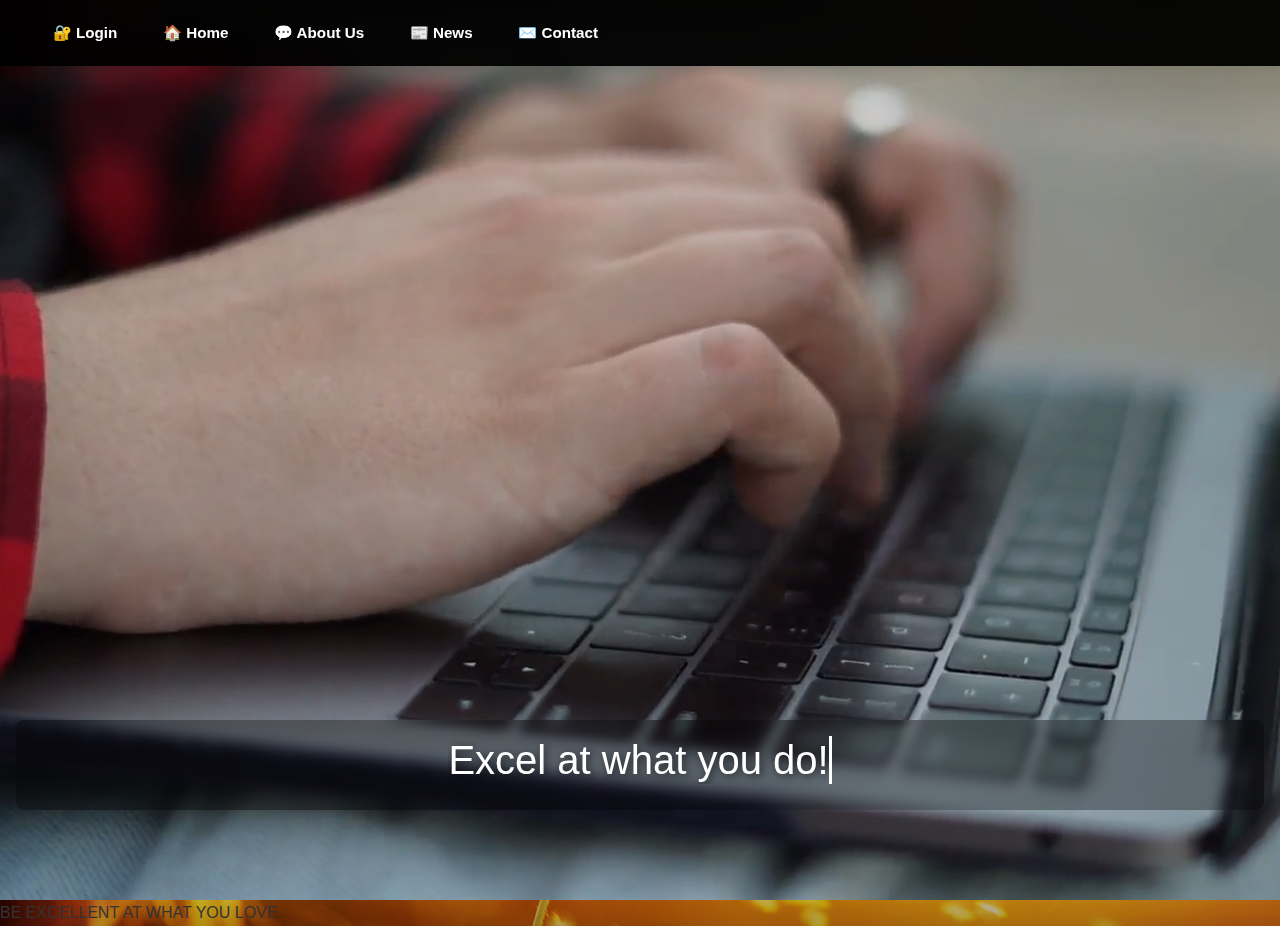
<file: SUPIT Roko Pejo Bozic/index.html>
<!DOCTYPE html>
<html lang="en">
    <head>
        <meta charset="UTF-8">
        <meta name="viewport" content="width=device-width, initial-scale=1.0">
        <meta name="description" content="Algebra University College - Excel at what you do!">
        <meta name="keywords" content="Algebra, University, College, Education, Croatia">
        <meta name="author" content="Algebra University College">
        
        <title>Algebra University College - Home</title>
        
        <!-- Favicon -->
        <link rel="icon" type="image/x-icon" href="img/favicon.ico">
        
        <!-- External CSS -->
        <!-- <link rel="stylesheet" href="https://cdnjs.cloudflare.com/ajax/libs/font-awesome/5.15.3/css/all.min.css"> -->
        <!-- <link href="https://fonts.googleapis.com/css2?family=Montserrat:wght@400;700&family=Sacramento&display=swap" rel="stylesheet"> -->
        <link href="https://cdn.jsdelivr.net/npm/bootstrap@5.3.0/dist/css/bootstrap.min.css" rel="stylesheet">
        
        <!-- Custom CSS -->
        <link rel="stylesheet" href="css/index.css">
        <link rel="stylesheet" href="css/nav.css">
        
        <!-- External JavaScript -->
        <script src="https://cdn.jsdelivr.net/npm/bootstrap@5.3.0/dist/js/bootstrap.bundle.min.js"></script>
        <script src="js/main.js"></script>
        <script src="js/contact-modal.js"></script>
    </head>
    <body>
        <!-- Navigation -->
        <nav aria-label="Main navigation">
            <div id="navbar-content" class="nav-container">
                <!-- Navigation content populated by JavaScript -->
            </div>
        </nav>

        <!-- Hero Section -->
        <section class="hero" aria-label="Hero section">
            <video autoplay muted loop playsinline aria-label="Background video">
                <source src="video/typingOnlaptop.mp4" type="video/mp4">
                Your browser does not support the video tag.
            </video>
            <div class="hero-content">
                <h1><span class="typed-text">Excel at what you do!</span></h1>
            </div>
        </section>

        <!-- Contact Modal will be injected by contact-modal.js -->

        <div class="footer" style="background: url('img/zaiskri-bg.jpg') center/cover no-repeat;">
            BE EXCELLENT AT WHAT YOU LOVE
        </div>
    </body>
</html>
</file>
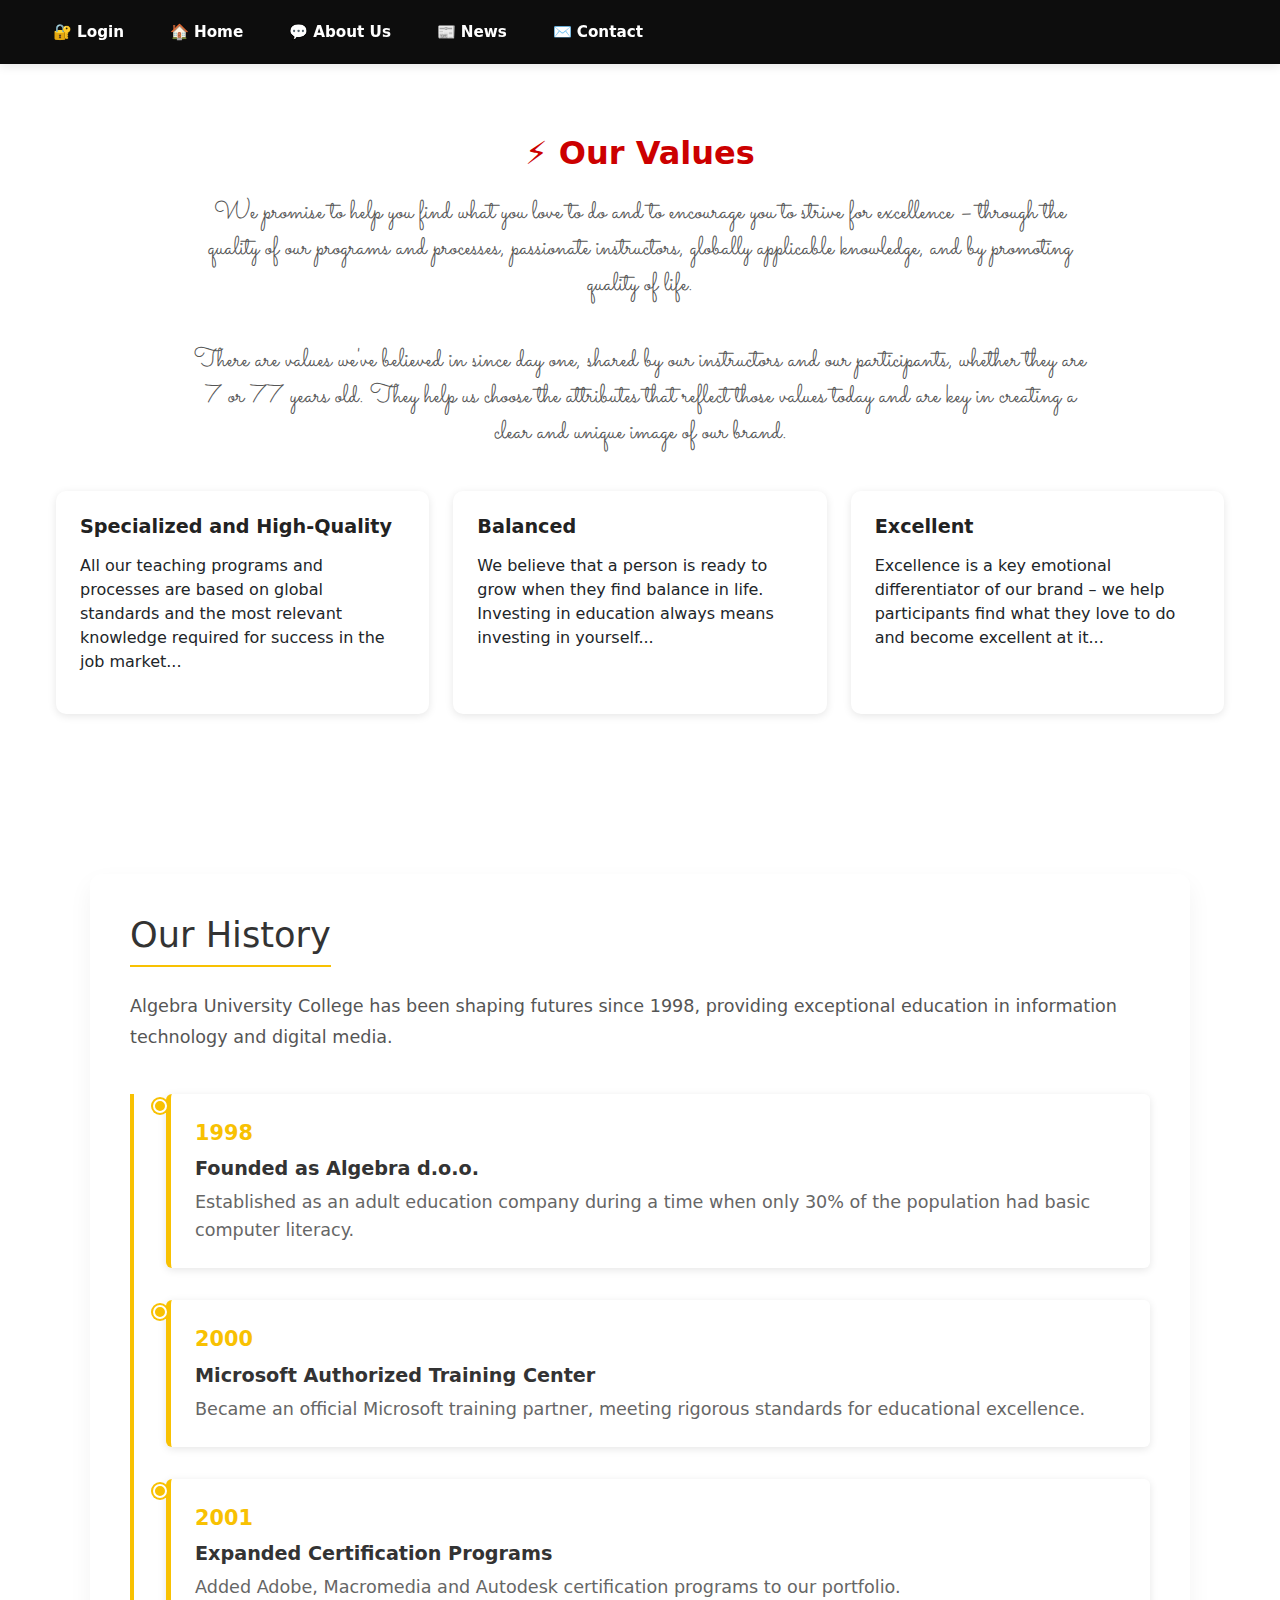
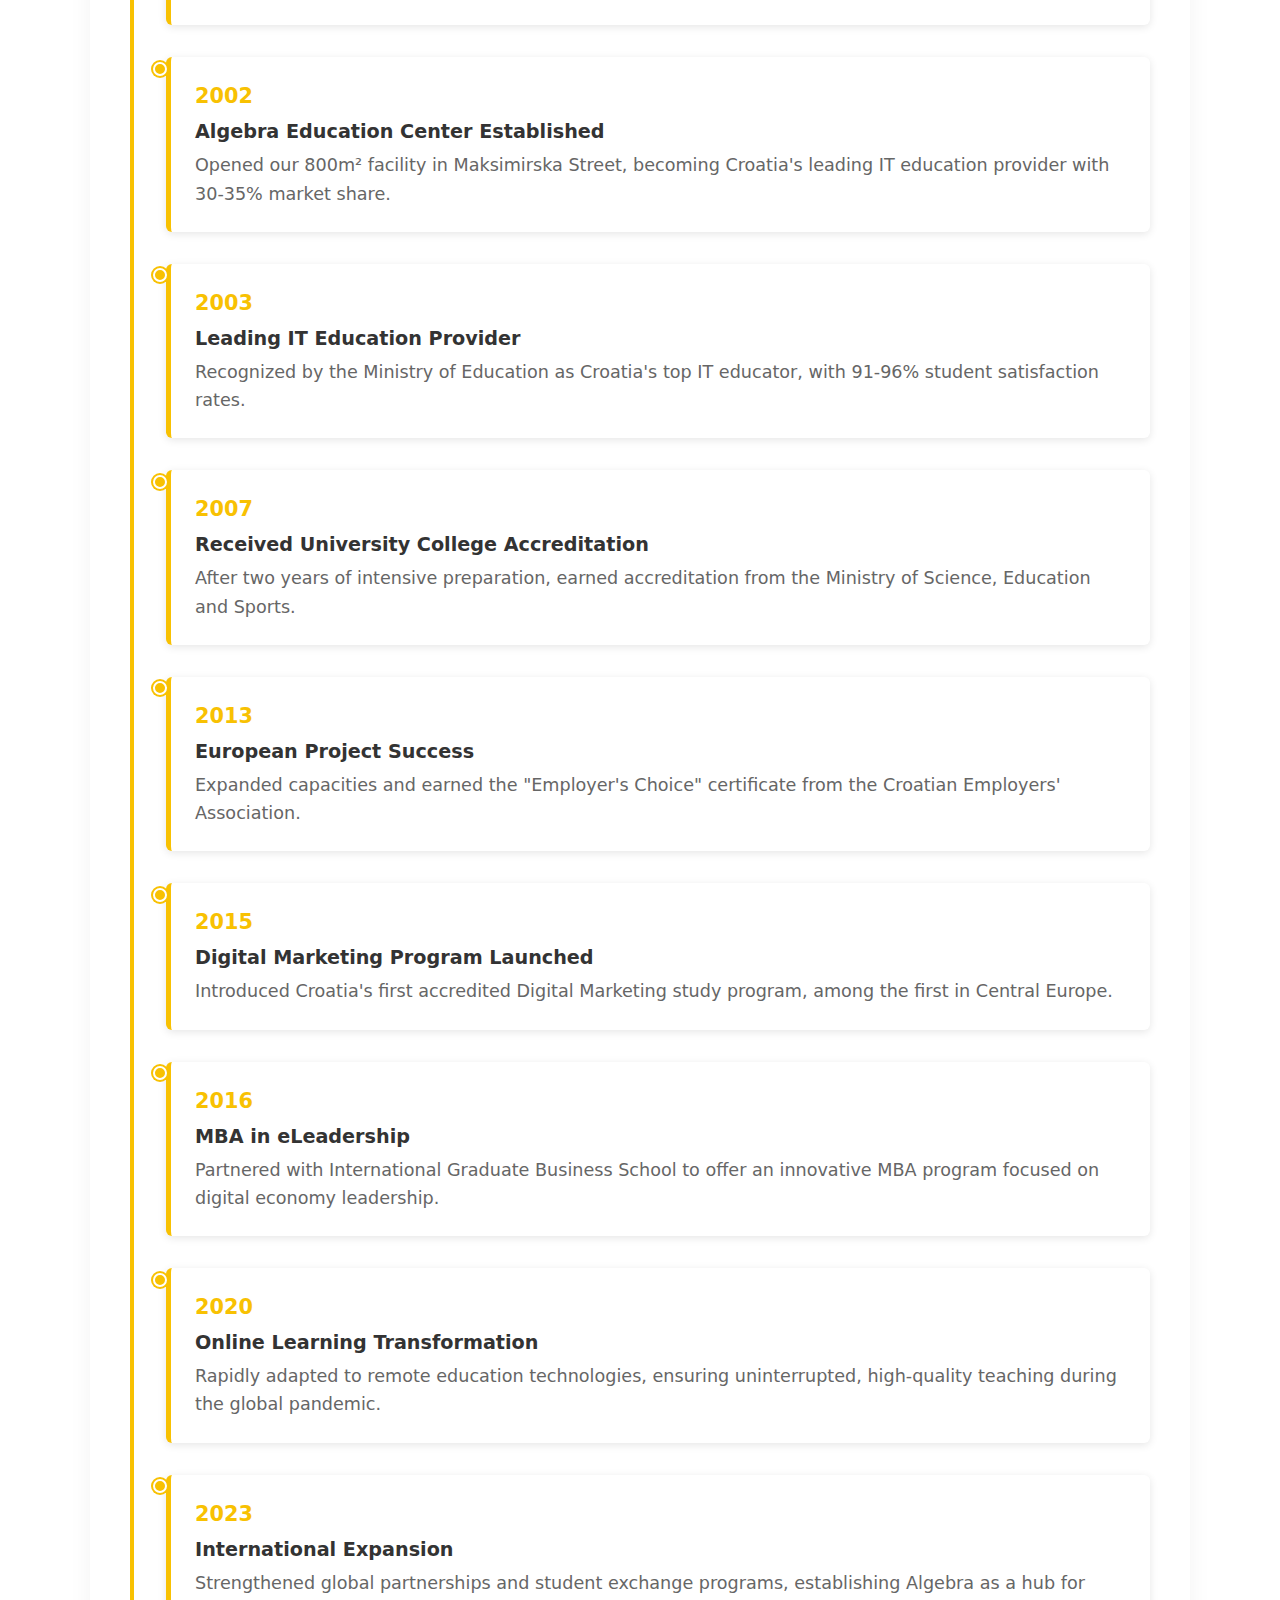
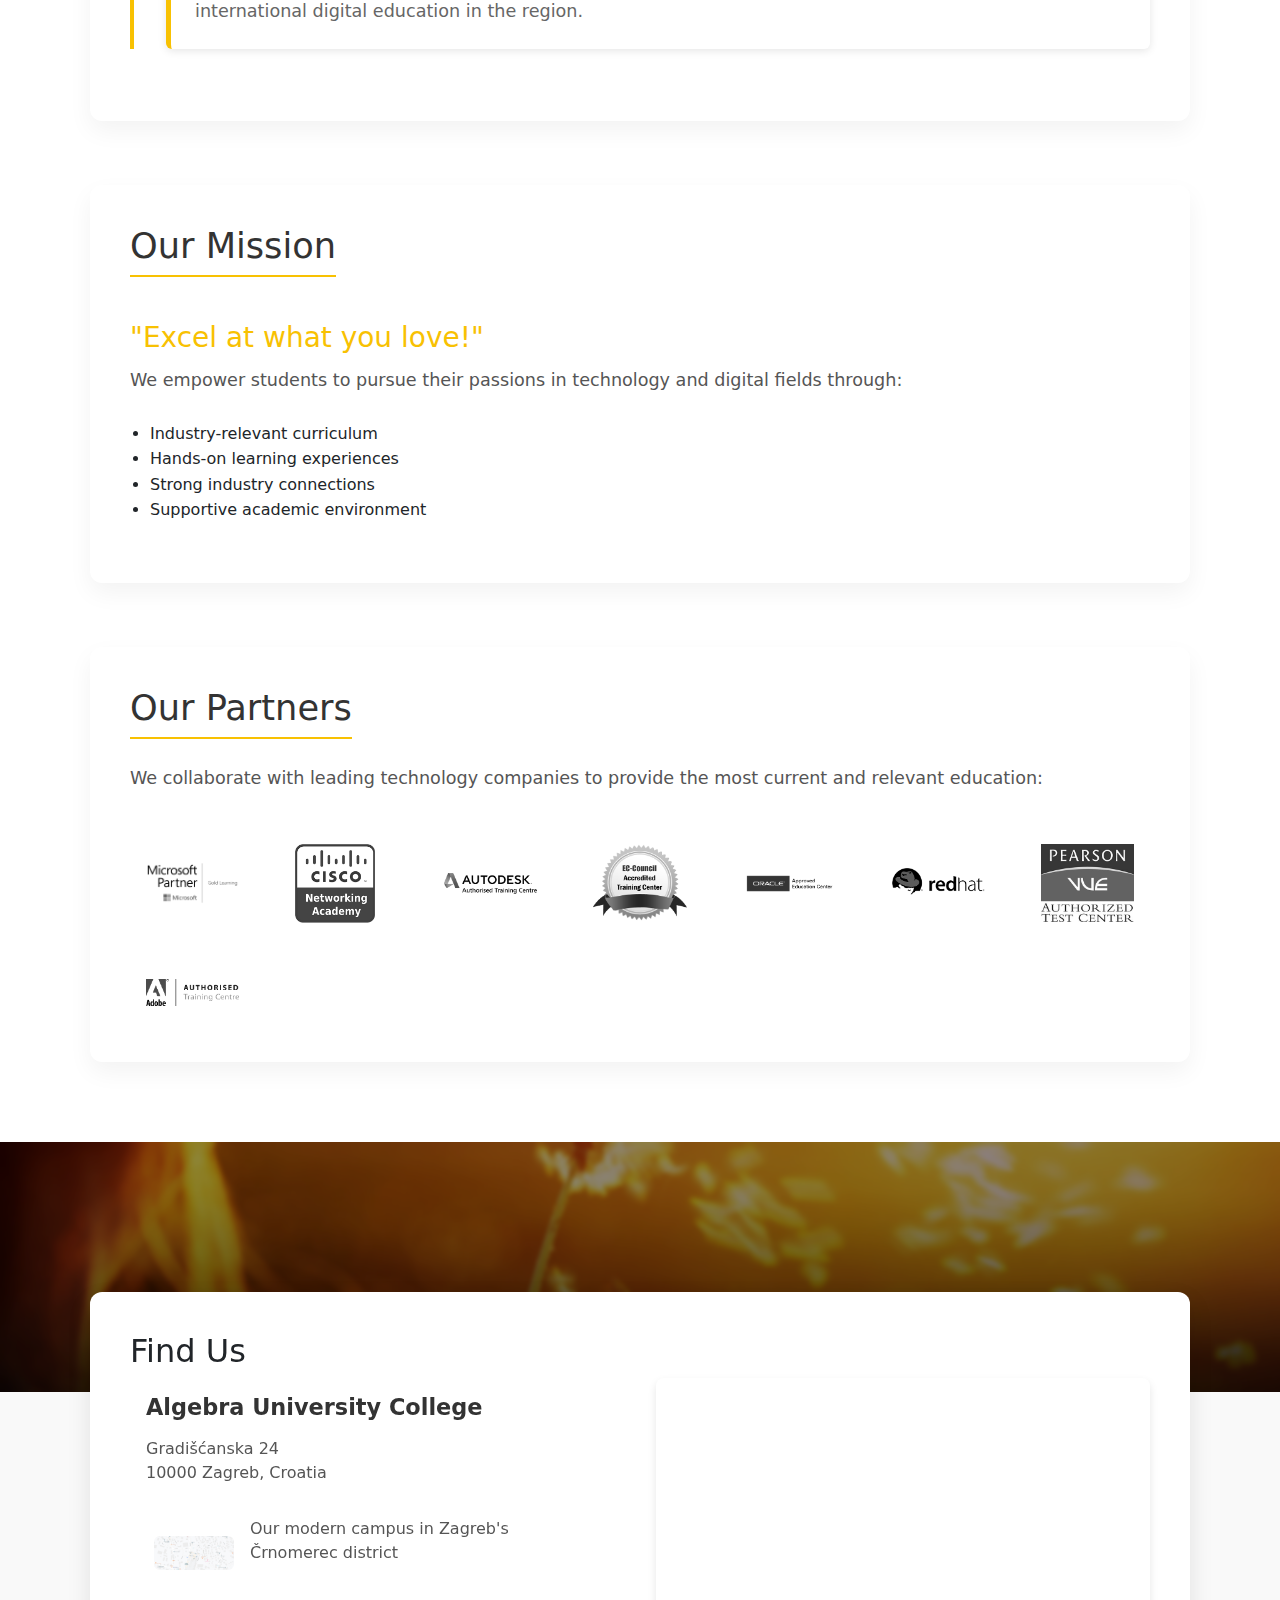
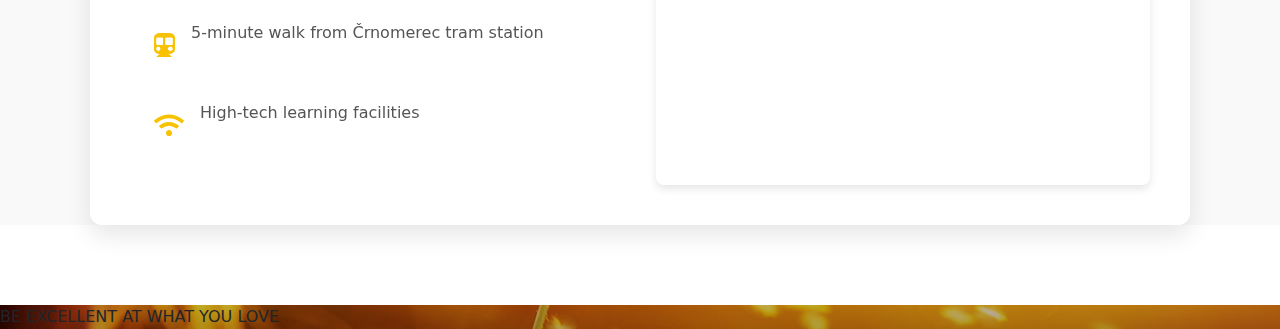
<file: SUPIT Roko Pejo Bozic/about-us.html>
<!DOCTYPE html>
<html lang="en">
    <head>
        <meta charset="UTF-8">
        <meta name="viewport" content="width=device-width, initial-scale=1.0">
        <title>Algebra University College - Home</title>
        <link rel="stylesheet" href="https://cdnjs.cloudflare.com/ajax/libs/font-awesome/5.15.3/css/all.min.css">
        <link href="https://fonts.googleapis.com/css2?family=Montserrat:wght@400;700&family=Sacramento&display=swap" rel="stylesheet">
        <link rel="stylesheet" href="css/about-us.css">
        <link href="https://cdn.jsdelivr.net/npm/bootstrap@5.3.0/dist/css/bootstrap.min.css" rel="stylesheet">
        <script src="https://cdn.jsdelivr.net/npm/bootstrap@5.3.0/dist/js/bootstrap.bundle.min.js"></script>
        <script src="js/main.js"></script>
        <script src="js/contact-modal.js"></script>
        <link rel="stylesheet" href="css/nav.css">
    </head>
<body>

    <nav>
        <div id="navbar-content" class="nav-container">
            <!-- JS will populate this -->
        </div>
    </nav>


  <!-- VALUES SECTION -->
<section class="section">
    <h2>⚡ Our Values</h2>
    <p class="intro">We promise to help you find what you love to do and to encourage you to strive for excellence – through the quality of our programs and processes, passionate instructors, globally applicable knowledge, and by promoting quality of life.</p>
    
    <p class="intro">There are values we've believed in since day one, shared by our instructors and our participants, whether they are 7 or 77 years old. They help us choose the attributes that reflect those values today and are key in creating a clear and unique image of our brand.</p>
    
    <div class="values-container">
      <div class="value-box">
        <h3>Specialized and High-Quality</h3>
        <p>All our teaching programs and processes are based on global standards and the most relevant knowledge required for success in the job market...</p>
      </div>
      <div class="value-box">
        <h3>Balanced</h3>
        <p>We believe that a person is ready to grow when they find balance in life. Investing in education always means investing in yourself...</p>
      </div>
      <div class="value-box">
        <h3>Excellent</h3>
        <p>Excellence is a key emotional differentiator of our brand – we help participants find what they love to do and become excellent at it...</p>
      </div>
    </div>
  </section>
  

  <!-- HISTORY SECTION -->
  <section class="about-section">
    <h2>Our History</h2>
    <p>Algebra University College has been shaping futures since 1998, providing exceptional education in information technology and digital media.</p>

    <div class="timeline">
        <div class="timeline-item">
            <div class="timeline-year">1998</div>
            <div class="timeline-content">
                <h3>Founded as Algebra d.o.o.</h3>
                <p>Established as an adult education company during a time when only 30% of the population had basic computer literacy.</p>
            </div>
        </div>

        <div class="timeline-item">
            <div class="timeline-year">2000</div>
            <div class="timeline-content">
                <h3>Microsoft Authorized Training Center</h3>
                <p>Became an official Microsoft training partner, meeting rigorous standards for educational excellence.</p>
            </div>
        </div>

        <div class="timeline-item">
            <div class="timeline-year">2001</div>
            <div class="timeline-content">
                <h3>Expanded Certification Programs</h3>
                <p>Added Adobe, Macromedia and Autodesk certification programs to our portfolio.</p>
            </div>
        </div>

        <div class="timeline-item">
            <div class="timeline-year">2002</div>
            <div class="timeline-content">
                <h3>Algebra Education Center Established</h3>
                <p>Opened our 800m² facility in Maksimirska Street, becoming Croatia's leading IT education provider with 30-35% market share.</p>
            </div>
        </div>

        <div class="timeline-item">
            <div class="timeline-year">2003</div>
            <div class="timeline-content">
                <h3>Leading IT Education Provider</h3>
                <p>Recognized by the Ministry of Education as Croatia's top IT educator, with 91-96% student satisfaction rates.</p>
            </div>
        </div>

        <div class="timeline-item">
            <div class="timeline-year">2007</div>
            <div class="timeline-content">
                <h3>Received University College Accreditation</h3>
                <p>After two years of intensive preparation, earned accreditation from the Ministry of Science, Education and Sports.</p>
            </div>
        </div>

        <div class="timeline-item">
            <div class="timeline-year">2013</div>
            <div class="timeline-content">
                <h3>European Project Success</h3>
                <p>Expanded capacities and earned the "Employer's Choice" certificate from the Croatian Employers' Association.</p>
            </div>
        </div>

        <div class="timeline-item">
            <div class="timeline-year">2015</div>
            <div class="timeline-content">
                <h3>Digital Marketing Program Launched</h3>
                <p>Introduced Croatia's first accredited Digital Marketing study program, among the first in Central Europe.</p>
            </div>
        </div>

        <div class="timeline-item">
            <div class="timeline-year">2016</div>
            <div class="timeline-content">
                <h3>MBA in eLeadership</h3>
                <p>Partnered with International Graduate Business School to offer an innovative MBA program focused on digital economy leadership.</p>
            </div>
        </div>

        <div class="timeline-item">
            <div class="timeline-year">2020</div>
            <div class="timeline-content">
                <h3>Online Learning Transformation</h3>
                <p>Rapidly adapted to remote education technologies, ensuring uninterrupted, high-quality teaching during the global pandemic.</p>
            </div>
        </div>

        <div class="timeline-item">
            <div class="timeline-year">2023</div>
            <div class="timeline-content">
                <h3>International Expansion</h3>
                <p>Strengthened global partnerships and student exchange programs, establishing Algebra as a hub for international digital education in the region.</p>
            </div>
        </div>
    </div>
</section>

<section class="about-section">
    <h2>Our Mission</h2>
    <h3 style="color: #f8c102; margin: 20px 0 10px;">"Excel at what you love!"</h3>
    <p>We empower students to pursue their passions in technology and digital fields through:</p>
    <ul style="margin: 20px 0; padding-left: 20px; line-height: 1.6;">
        <li>Industry-relevant curriculum</li>
        <li>Hands-on learning experiences</li>
        <li>Strong industry connections</li>
        <li>Supportive academic environment</li>
    </ul>
</section>

<section class="about-section">
    <h2>Our Partners</h2>
    <p>We collaborate with leading technology companies to provide the most current and relevant education:</p>
    <div class="partners-grid">
        <div class="partner-logo">
            <img src="img/ms_novo.png" alt="Microsoft">
        </div>
        <div class="partner-logo">
            <img src="img/1024px-Cisco_academy.png" alt="Cisco">
        </div>
        <div class="partner-logo">
            <img src="img/autodesk.png" alt="Autodesk">
        </div>
        <div class="partner-logo">
            <img src="img/EC-Council.png" alt="EC-Council">
        </div>
        <div class="partner-logo">
            <img src="img/oracleLogo.png" alt="Oracle">
        </div>
        <div class="partner-logo">
            <img src="img/redhatLogo.png" alt="Red Hat">
        </div>
        <div class="partner-logo">
            <img src="img/VUElogo.jpg" alt="Pearson">
        </div>
        <div class="partner-logo">
            <img src="img/auth_training_cntr.gif" alt="Adobe">
        </div>
    </div>
</section>

<section class="location-section">
    <div class="location-background" style="background-image: url('img/zaiskri-bg.jpg');">
        <div class="location-overlay"></div>
    </div>
    <div class="location-content">
        <h2>Find Us</h2>
        <div class="location-container">
            <div class="location-info">
                <h3>Algebra University College</h3>
                <p>Gradišćanska 24<br>10000 Zagreb, Croatia</p>
                <div class="location-features">
                    <div class="feature">
                        <img src="img/kakoDoNas.jpg" alt="Campus Entrance">
                        <p>Our modern campus in Zagreb's Črnomerec district</p>
                    </div>
                    <div class="feature">
                        <i class="fas fa-subway"></i>
                        <p>5-minute walk from Črnomerec tram station</p>
                    </div>
                    <div class="feature">
                        <i class="fas fa-wifi"></i>
                        <p>High-tech learning facilities</p>
                    </div>
                </div>
            </div>
            <div class="location-map">
                <iframe src="https://www.google.com/maps/embed?pb=!1m18!1m12!1m3!1d2781.78906562101!2d15.94373431556882!3d45.79541197910621!2m3!1f0!2f0!3f0!3m2!1i1024!2i768!4f13.1!3m3!1m2!1s0x4765d691c17a02b5%3A0x1a1a6e6e9b6e6e9b!2sGradi%C5%A1%C4%87anska%2024%2C%2010000%2C%20Zagreb!5e0!3m2!1sen!2shr!4v1620000000000!5m2!1sen!2shr" 
                    width="100%" 
                    height="400" 
                    style="border:0;" 
                    allowfullscreen="" 
                    loading="lazy">
                </iframe>
            </div>
        </div>
    </div>
</section>

<div class="footer" style="background: url('img/zaiskri-bg.jpg') center/cover no-repeat;">
    BE EXCELLENT AT WHAT YOU LOVE
</div>

</body>
</html>
</file>
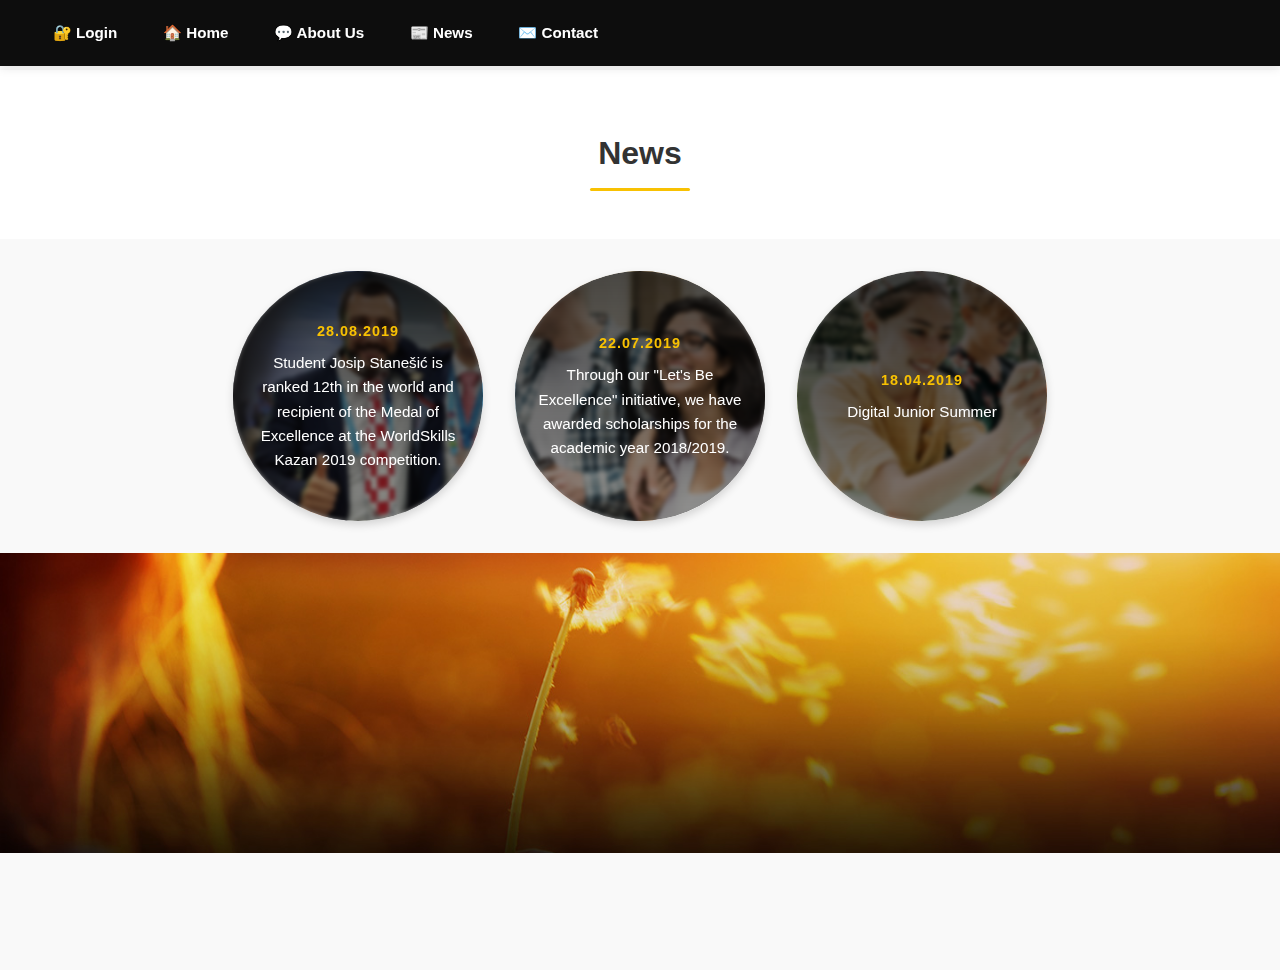
<file: SUPIT Roko Pejo Bozic/news.html>
<!DOCTYPE html>
<html lang="en">
<head>
    <meta charset="UTF-8">
    <meta name="viewport" content="width=device-width, initial-scale=1.0">
    <title>Algebra University College - News</title>
    <link href="https://cdn.jsdelivr.net/npm/bootstrap@5.3.0/dist/css/bootstrap.min.css" rel="stylesheet">
    <script src="https://cdn.jsdelivr.net/npm/bootstrap@5.3.0/dist/js/bootstrap.bundle.min.js"></script>
    <script src="js/main.js"></script>
    <script src="js/contact-modal.js"></script>
    <link rel="stylesheet" href="css/nav.css">
    <link rel="stylesheet" href="css/news.css">
</head>
<body>

<nav>
    <div id="navbar-content" class="nav-container">
        <!-- JS will populate this -->
    </div>
</nav>
    
    <div class="header">
        <h1>News</h1>
        <div class="gold-line"></div>
    </div>

    <div class="news-section">
        <div class="news-circle" onclick="window.location.href='news1.html'">
            <img src="img/novost1.jpg" alt="News 1">
            <div class="news-text">
                <div class="news-date">28.08.2019</div>
                Student Josip Stanešić is ranked 12th in the world and recipient of the Medal of Excellence at the WorldSkills Kazan 2019 competition.
            </div>
        </div>
        <div class="news-circle" onclick="window.location.href='news2.html'">
            <img src="img/novost2.jpg" alt="News 2">
            <div class="news-text">
                <div class="news-date">22.07.2019</div>
                Through our "Let's Be Excellence" initiative, we have awarded scholarships for the academic year 2018/2019.
            </div>
        </div>
        <div class="news-circle" onclick="window.location.href='news3.html'">
            <img src="img/novost3.jpg" alt="News 3">
            <div class="news-text">
                <div class="news-date">18.04.2019</div>
                Digital Junior Summer
            </div>
        </div>
    </div>


    <footer>
        <img src="img/zaiskri-bg.jpg" alt="Footer Logo">
    </footer>



    <!-- Contact Modal will be injected by contact-modal.js -->

</body>
</html>
</file>
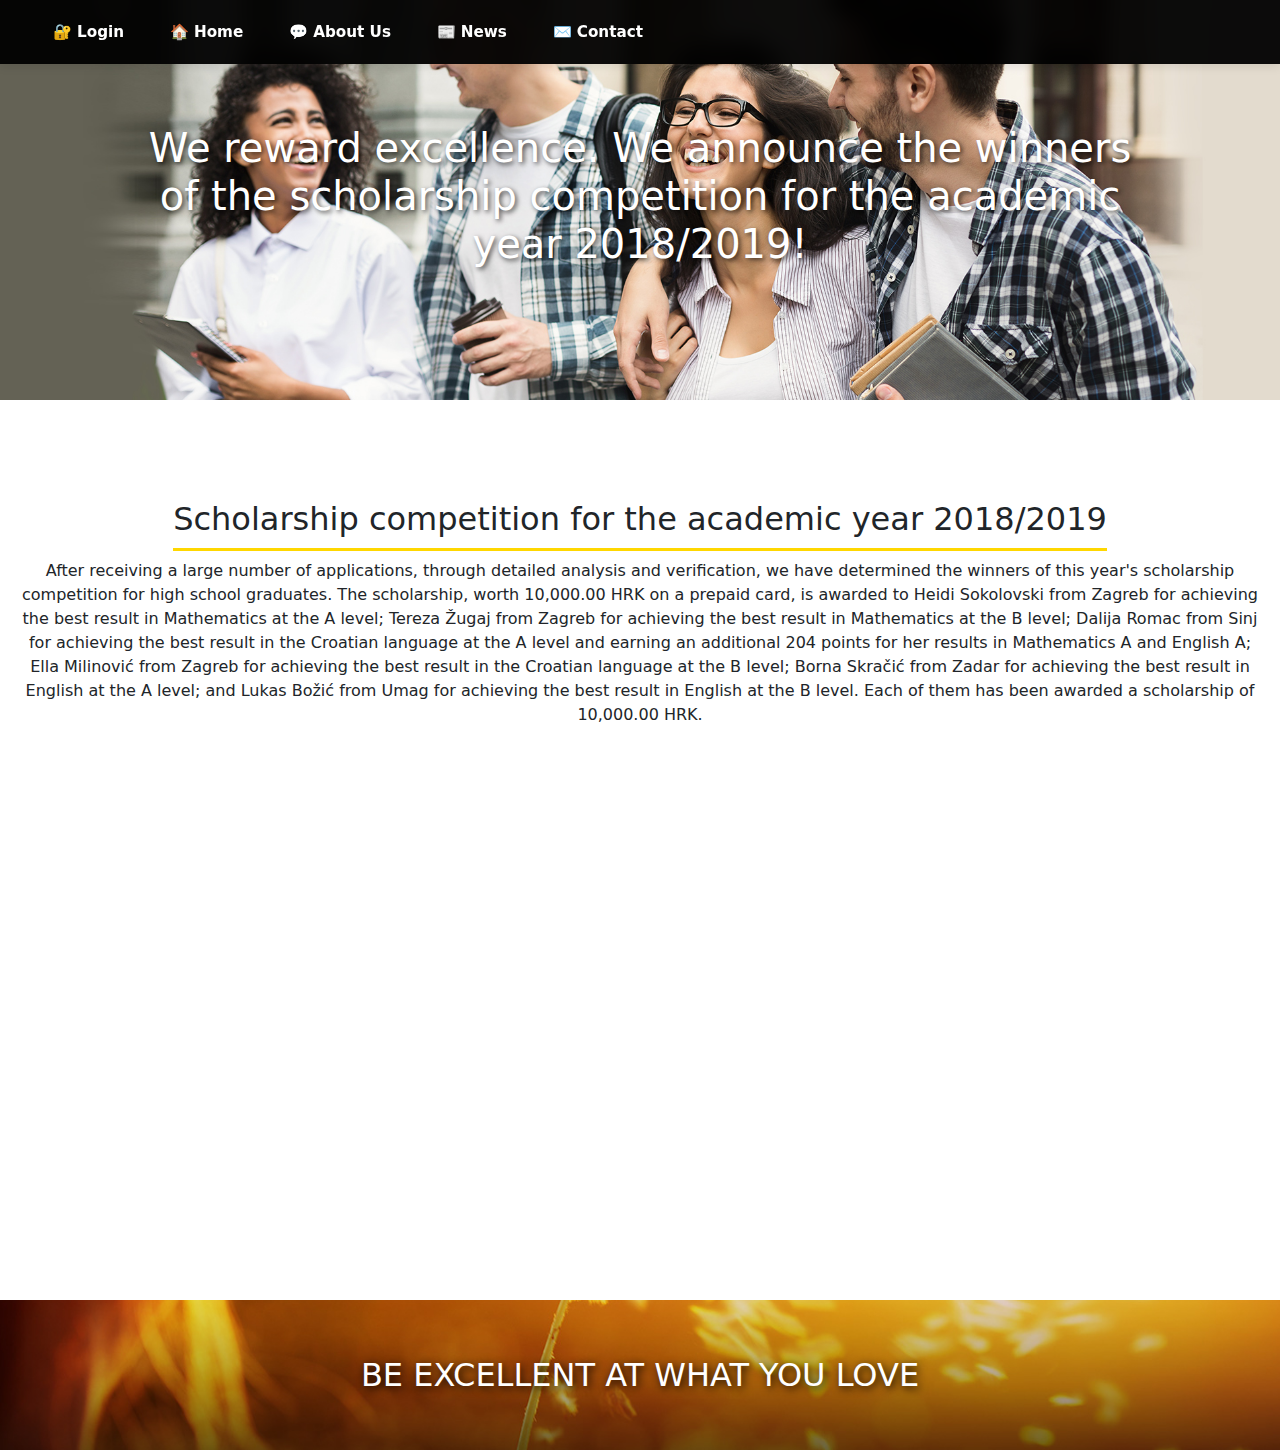
<file: SUPIT Roko Pejo Bozic/news2.html>
<!DOCTYPE html>
<html lang="en">
<head>
    <meta charset="UTF-8">
    <meta name="viewport" content="width=device-width, initial-scale=1.0">
    <title>WorldSkills Kazan 2019</title>
    <link rel="stylesheet" href="css/news2.css">
    <link href="https://cdn.jsdelivr.net/npm/bootstrap@5.3.0/dist/css/bootstrap.min.css" rel="stylesheet">
    <script src="https://cdn.jsdelivr.net/npm/bootstrap@5.3.0/dist/js/bootstrap.bundle.min.js"></script>
    <script src="js/main.js"></script>
    <script src="js/contact-modal.js"></script>
    <link rel="stylesheet" href="css/nav.css">
</head>
<body>

<nav>
    <div id="navbar-content" class="nav-container">
        <!-- JS will populate this -->
    </div>
</nav>

    <div class="hero">
        <h1>We reward excellence. We announce the winners of the scholarship competition for the academic year 2018/2019!</h1>
    </div>

    <div class="content">
        <h2>Scholarship competition for the academic year 2018/2019</h2>
        <p>After receiving a large number of applications, through detailed analysis and verification, we have determined the winners of this year's scholarship competition for high school graduates. The scholarship, worth 10,000.00 HRK on a prepaid card, is awarded to Heidi Sokolovski from Zagreb for achieving the best result in Mathematics at the A level; Tereza Žugaj from Zagreb for achieving the best result in Mathematics at the B level; Dalija Romac from Sinj for achieving the best result in the Croatian language at the A level and earning an additional 204 points for her results in Mathematics A and English A; Ella Milinović from Zagreb for achieving the best result in the Croatian language at the B level; Borna Skračić from Zadar for achieving the best result in English at the A level; and Lukas Božić from Umag for achieving the best result in English at the B level. Each of them has been awarded a scholarship of 10,000.00 HRK.</p>
    </div>

    <div class="footer" style="background: url('img/zaiskri-bg.jpg') center/cover no-repeat;">
        BE EXCELLENT AT WHAT YOU LOVE
    </div>

    <!-- Contact Modal will be injected by contact-modal.js -->

</body>
</html>
</file>
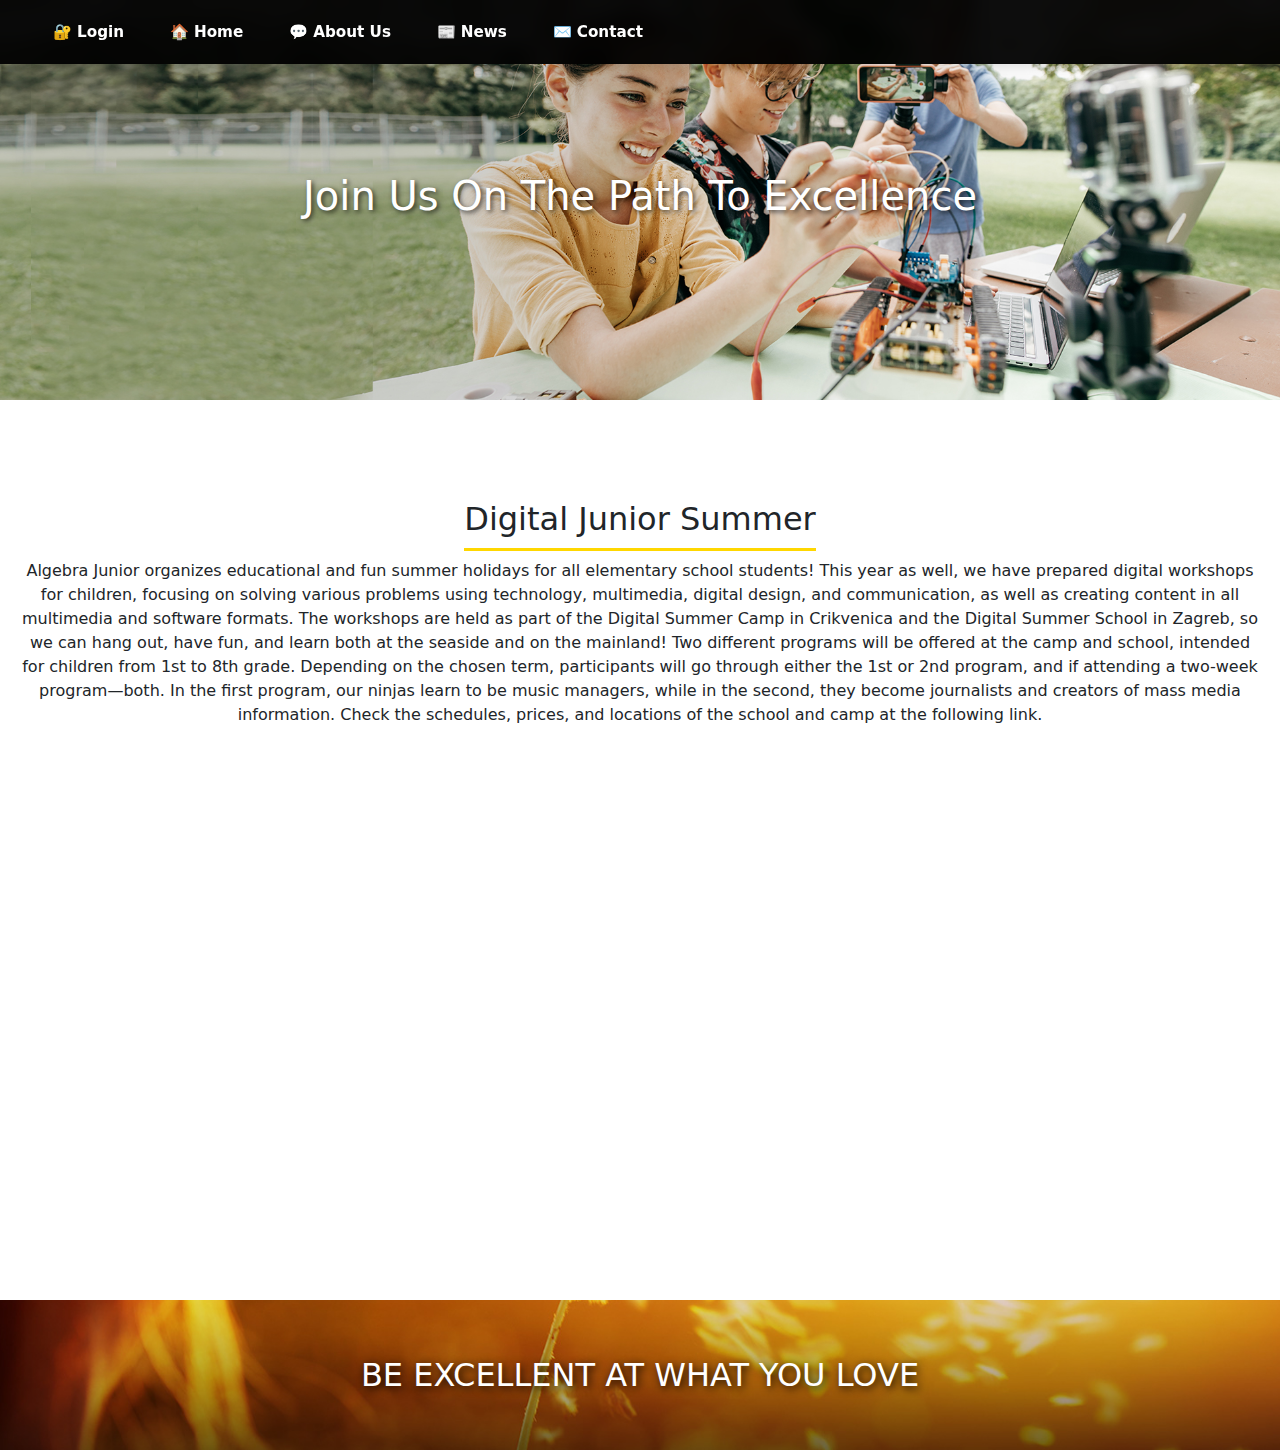
<file: SUPIT Roko Pejo Bozic/news3.html>
<!DOCTYPE html>
<html lang="en">
<head>
    <meta charset="UTF-8">
    <meta name="viewport" content="width=device-width, initial-scale=1.0">
    <title>WorldSkills Kazan 2019</title>
    <link rel="stylesheet" href="css/news3.css">
    <link href="https://cdn.jsdelivr.net/npm/bootstrap@5.3.0/dist/css/bootstrap.min.css" rel="stylesheet">
    <script src="https://cdn.jsdelivr.net/npm/bootstrap@5.3.0/dist/js/bootstrap.bundle.min.js"></script>
    <script src="js/main.js"></script>
    <script src="js/contact-modal.js"></script>
    <link rel="stylesheet" href="css/nav.css">
</head>
<body>

<nav>
    <div id="navbar-content" class="nav-container">
        <!-- JS will populate this -->
    </div>
</nav>

    <div class="hero">
        <h1>Join Us On The Path To Excellence</h1>
    </div>

    <div class="content">
        <h2>Digital Junior Summer</h2>
        <p>Algebra Junior organizes educational and fun summer holidays for all elementary school students! This year as well, we have prepared digital workshops for children, focusing on solving various problems using technology, multimedia, digital design, and communication, as well as creating content in all multimedia and software formats. The workshops are held as part of the Digital Summer Camp in Crikvenica and the Digital Summer School in Zagreb, so we can hang out, have fun, and learn both at the seaside and on the mainland! Two different programs will be offered at the camp and school, intended for children from 1st to 8th grade. Depending on the chosen term, participants will go through either the 1st or 2nd program, and if attending a two-week program—both. In the first program, our ninjas learn to be music managers, while in the second, they become journalists and creators of mass media information. Check the schedules, prices, and locations of the school and camp at the following link.</p>
    </div>

    <div class="footer" style="background: url('img/zaiskri-bg.jpg') center/cover no-repeat;">
        BE EXCELLENT AT WHAT YOU LOVE
    </div>

    <!-- Contact Modal will be injected by contact-modal.js -->

</body>
</html>
</file>
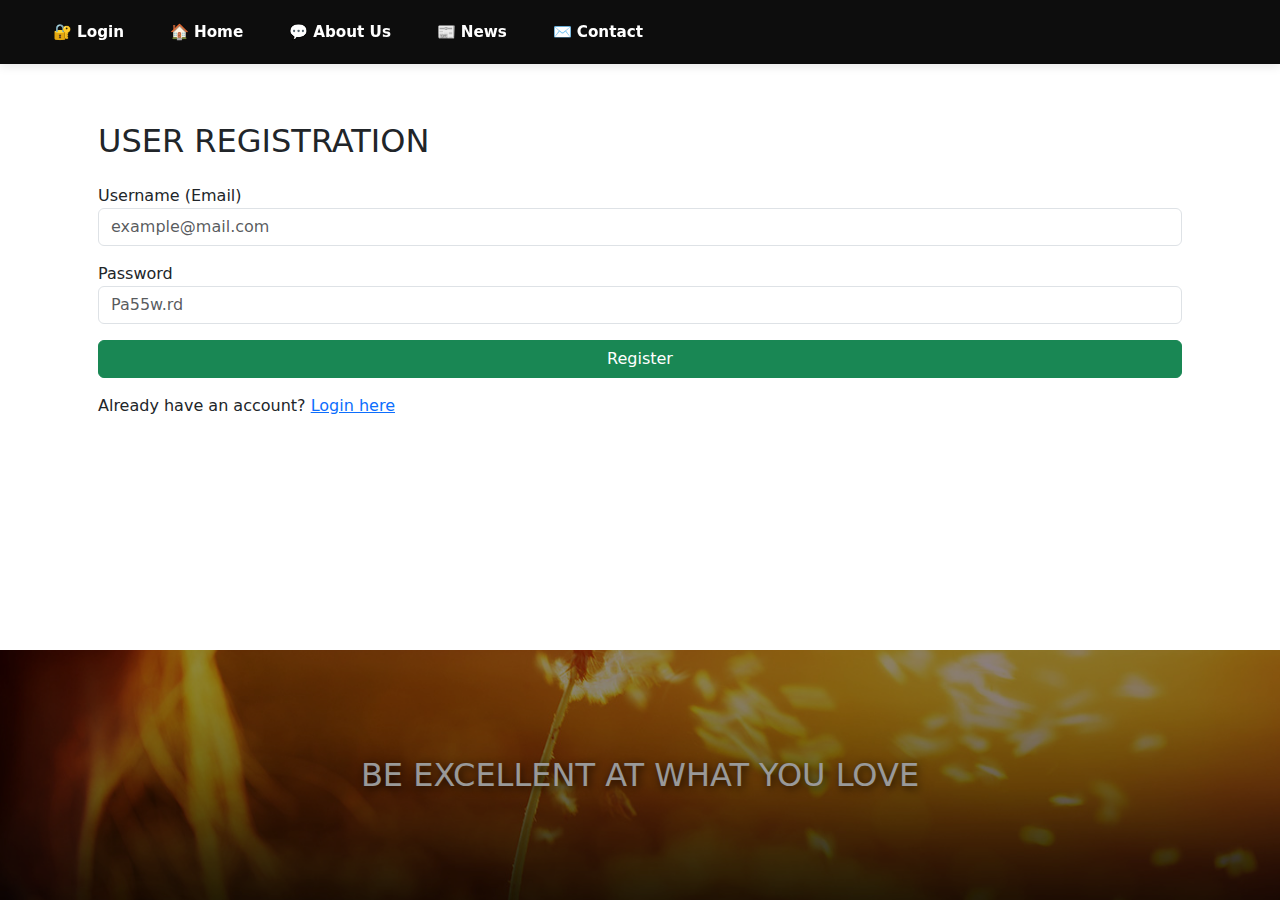
<file: SUPIT Roko Pejo Bozic/register.html>
<!DOCTYPE html>
<html lang="en">
    <head>
        <meta charset="UTF-8">
        <meta name="viewport" content="width=device-width, initial-scale=1.0">
        <title>Algebra University College - Home</title>
        <!-- <link rel="stylesheet" href="https://cdnjs.cloudflare.com/ajax/libs/font-awesome/5.15.3/css/all.min.css"> -->
        <!-- <link href="https://fonts.googleapis.com/css2?family=Montserrat:wght@400;700&family=Sacramento&display=swap" rel="stylesheet"> -->
        <link rel="stylesheet" href="css/login.css">
        <link href="https://cdn.jsdelivr.net/npm/bootstrap@5.3.0/dist/css/bootstrap.min.css" rel="stylesheet">
        <script src="https://cdn.jsdelivr.net/npm/bootstrap@5.3.0/dist/js/bootstrap.bundle.min.js"></script>
        <script src="js/auth.js" defer></script>
        <script src="js/main.js"></script>
        <script src="js/contact-modal.js"></script>
        <link rel="stylesheet" href="css/nav.css">
    </head>
<body>

    <nav>
        <div id="navbar-content" class="nav-container">
            <!-- JS will populate this -->
        </div>
    </nav>
    
     <!-- Register box -->
  <div class="container main-container">
    <div class="auth-box">
      <h2 class="mb-4">USER REGISTRATION</h2>
      <div id="message" class="mb-3"></div>
      <form id="registerForm">
        <div class="mb-3 text-start">
          <label for="regEmail">Username (Email)</label>
          <input type="email" id="regEmail" class="form-control" placeholder="example@mail.com" required>
        </div>
        <div class="mb-3 text-start">
          <label for="regPassword">Password</label>
          <input type="password" id="regPassword" class="form-control" placeholder="Pa55w.rd" required>
        </div>
        <button type="submit" class="btn btn-success w-100">Register</button>
      </form>
      <div class="mt-3">
        Already have an account? <a href="login.html">Login here</a>
      </div>
    </div>
  </div>
    
    <!-- Contact Modal will be injected by contact-modal.js -->

    <div class="footer" style="background: url('img/zaiskri-bg.jpg') center/cover no-repeat;">
        BE EXCELLENT AT WHAT YOU LOVE
    </div>

</body>
</html>
</file>
<file: SUPIT Roko Pejo Bozic/css/index.css>
/* ==========================================================================
   Index Page Styles
   ========================================================================== */

/* Base Styles
   ========================================================================== */
body {
    margin: 0;
    font-family: 'Montserrat', sans-serif;
    background-color: #f9f9f9;
    color: #333;
    line-height: 1.6;
}

/* Hero Section
   ========================================================================== */
.hero {
    position: relative;
    width: 100%;
    height: 100vh;
    overflow: hidden;
    background-color: #000; /* Fallback for video */
    padding-top: 70px;
}

/* Video Background */
.hero video {
    position: absolute;
    top: 50%;
    left: 50%;
    min-width: 100%;
    min-height: 100%;
    width: auto;
    height: auto;
    z-index: 0;
    transform: translate(-50%, -50%);
    object-fit: cover;
    opacity: 0.8; /* Slightly dim the video for better text readability */
}

/* Hero Content */
.hero-content {
    position: absolute;
    bottom: 10%;
    width: 100%;
    text-align: center;
    z-index: 2;
    padding: 0 1rem;
}

.hero-content h1 {
    font-size: clamp(1.5rem, 5vw, 2.5rem); /* Responsive font size */
    color: white;
    text-shadow: 2px 2px 8px rgba(0, 0, 0, 0.7);
    margin: 0;
    padding: 1rem;
    background-color: rgba(0, 0, 0, 0.3); /* Semi-transparent background */
    border-radius: 8px;
    backdrop-filter: blur(5px); /* Modern blur effect */
}

/* Typing Animation
   ========================================================================== */
.typed-text {
    display: inline-block;
    overflow: hidden;
    white-space: nowrap;
    border-right: 3px solid #ffffff;
    font-size: inherit; /* Inherit from parent */
    animation: 
        typing 6s steps(25, end) 1s infinite alternate,
        blink 0.75s step-end infinite;
    max-width: 20ch; /* Limit text width */
}

/* Typing Animation Keyframes */
@keyframes typing {
    from { width: 0; }
    to { width: 20ch; }
}

@keyframes blink {
    from, to { border-color: transparent; }
    50% { border-color: #ffffff; }
}

/* Responsive Design
   ========================================================================== */
@media screen and (max-width: 768px) {
    .hero {
        padding-top: 60px;
    }

    .hero-content {
        bottom: 5%;
    }

    .hero-content h1 {
        font-size: 1.8rem;
        padding: 0.5rem;
    }
}

@media screen and (max-width: 480px) {
    .hero {
        padding-top: 50px;
    }

    .hero-content h1 {
        font-size: 1.5rem;
    }
}

/* Print Styles
   ========================================================================== */
@media print {
    .hero video {
        display: none;
    }

    .hero {
        background-color: #fff;
        height: auto;
    }

    .hero-content {
        position: static;
        color: #000;
    }

    .hero-content h1 {
        color: #000;
        text-shadow: none;
        background-color: transparent;
    }
}
</file>
<file: SUPIT Roko Pejo Bozic/css/nav.css>
/* ==========================================================================
   Navigation Styles
   ========================================================================== */

/* Navigation Container
   ========================================================================== */
nav {
    position: fixed;
    top: 0;
    left: 0;
    width: 100%;
    background-color: rgba(0, 0, 0, 0.95);
    padding: 0.8rem 1rem;
    z-index: 1000;
    box-shadow: 0 2px 10px rgba(0, 0, 0, 0.1);
    backdrop-filter: blur(10px);
    -webkit-backdrop-filter: blur(10px);
}

/* Navigation List
   ========================================================================== */
.nav-container {
    display: flex;
    justify-content: flex-start;
    gap: 20px;
    list-style: none;
    margin: 0;
    padding: 0;
    max-width: 1200px;
    margin: 0 auto;
}

/* Navigation Links
   ========================================================================== */
.nav-container a {
    color: #fff;
    text-decoration: none;
    font-weight: 600;
    display: flex;
    align-items: center;
    gap: 5px;
    font-size: 0.95rem;
    transition: all 0.3s ease;
    padding: 0.5rem 0.8rem;
    border-radius: 4px;
    position: relative;
}

/* Link Hover Effect */
.nav-container a:hover {
    color: #f8c102;
    background-color: rgba(255, 255, 255, 0.1);
}

/* Active Link State */
.nav-container a.active {
    color: #f8c102;
    background-color: rgba(248, 193, 2, 0.1);
}

/* Focus State for Accessibility */
.nav-container a:focus {
    outline: 2px solid #f8c102;
    outline-offset: 2px;
}

/* Base Layout Adjustments
   ========================================================================== */
body {
    margin: 0;
    padding: 0;
    min-height: 100vh;
}

/* Content Spacing
   ========================================================================== */
main, 
.content, 
.hero-section {
    margin-top: 60px; /* Match nav height */
    min-height: calc(100vh - 60px);
}

/* Responsive Design
   ========================================================================== */
@media screen and (max-width: 768px) {
    .nav-container {
        gap: 10px;
        padding: 0 0.5rem;
    }

    .nav-container a {
        font-size: 0.85rem;
        padding: 0.4rem 0.6rem;
    }
}

@media screen and (max-width: 480px) {
    nav {
        padding: 0.6rem 0.5rem;
    }

    .nav-container {
        gap: 5px;
    }

    .nav-container a {
        font-size: 0.8rem;
        padding: 0.3rem 0.5rem;
    }
}

/* Print Styles
   ========================================================================== */
@media print {
    nav {
        position: static;
        background-color: #fff;
        box-shadow: none;
    }

    .nav-container a {
        color: #000;
    }

    main, 
    .content, 
    .hero-section {
        margin-top: 0;
    }
}
</file>
<file: SUPIT Roko Pejo Bozic/css/about-us.css>
/* ==========================================================================
   About Us Page Styles
   ========================================================================== */

/* Base Styles
   ========================================================================== */
body {
  margin: 0;
  font-family: 'Montserrat', sans-serif;
  background-color: #f9f9f9;
  color: #333;
  line-height: 1.6;
}

/* Content Sections
   ========================================================================== */
.section {
  padding: 4rem 1rem;
  max-width: 1200px;
  margin: 0 auto;
  text-align: center;
}

.section:first-of-type {
  margin-top: 70px;
}

.section h2 {
  color: #cc0000;
  font-size: clamp(1.5rem, 4vw, 2rem);
  margin-bottom: 1.5rem;
  font-weight: 700;
}

.section p.intro {
  font-family: 'Sacramento', cursive;
  font-size: clamp(1.2rem, 3vw, 1.6rem);
  color: #555;
  max-width: 900px;
  margin: 0 auto 2.5rem;
  line-height: 1.4;
}

/* Value Boxes Grid
   ========================================================================== */
.values-container {
  display: grid;
  grid-template-columns: repeat(auto-fit, minmax(280px, 1fr));
  gap: 1.5rem;
  margin: 2rem 0;
}

.value-box {
  background-color: #fff;
  padding: 1.5rem;
  border-radius: 10px;
  box-shadow: 0 2px 8px rgba(0, 0, 0, 0.1);
  text-align: left;
  transition: transform 0.3s ease, box-shadow 0.3s ease;
}

.value-box:hover {
  transform: translateY(-5px);
  box-shadow: 0 5px 15px rgba(0, 0, 0, 0.15);
}

.value-box h3 {
  color: #222;
  margin-bottom: 1rem;
  font-size: 1.2rem;
  font-weight: 600;
}

/* Timeline Styles
   ========================================================================== */
.history-timeline {
  display: flex;
  flex-direction: column;
  gap: 2rem;
  margin-top: 2.5rem;
}

.timeline-item {
  background-color: #fff;
  padding: 1.5rem;
  border-left: 5px solid #f8c102;
  text-align: left;
  border-radius: 6px;
  box-shadow: 0 2px 8px rgba(0, 0, 0, 0.1);
  transition: transform 0.3s ease;
}

.timeline-item:hover {
  transform: translateX(5px);
}

.timeline-item h4 {
  margin: 0;
  color: #333;
  font-size: 1.1rem;
  font-weight: 600;
}

.timeline-item small {
  display: block;
  font-weight: 600;
  margin-bottom: 0.8rem;
  color: #f8c102;
  font-size: 0.9rem;
}

/* About Section General
   ========================================================================== */
.about-section {
  margin: 4rem auto;
  padding: 2.5rem;
  max-width: 1100px;
  background-color: #fff;
  border-radius: 12px;
  box-shadow: 0 10px 25px rgba(0, 0, 0, 0.05);
}

.about-section h2 {
  font-size: clamp(1.8rem, 4vw, 2.2rem);
  margin-bottom: 1.5rem;
  color: #333;
  border-bottom: 2px solid #f8c102;
  display: inline-block;
  padding-bottom: 0.5rem;
}

.about-section p {
  font-size: 1.1rem;
  line-height: 1.8;
  color: #555;
  margin-bottom: 1.5rem;
}

/* Timeline
   ========================================================================== */
.timeline {
  margin-top: 2.5rem;
  position: relative;
  border-left: 4px solid #f8c102;
  padding-left: 2rem;
}

.timeline-item {
  margin-bottom: 2rem;
  position: relative;
}

.timeline-year {
  font-size: 1.3rem;
  font-weight: 700;
  color: #f8c102;
  margin-bottom: 0.5rem;
}

.timeline-content h3 {
  font-size: 1.2rem;
  color: #333;
  margin: 0.5rem 0;
  font-weight: 600;
}

.timeline-content p {
  color: #666;
  line-height: 1.6;
  margin: 0;
}

.timeline-item::before {
  content: '';
  position: absolute;
  left: -1.1rem;
  top: 0.3rem;
  width: 14px;
  height: 14px;
  background-color: #f8c102;
  border-radius: 50%;
  border: 2px solid #fff;
  box-shadow: 0 0 0 2px #f8c102;
}

/* Partners Grid
   ========================================================================== */
.partners-grid {
  display: grid;
  grid-template-columns: repeat(auto-fit, minmax(120px, 1fr));
  gap: 1.5rem;
  margin-top: 2rem;
  align-items: center;
}

.partner-logo {
  padding: 1rem;
  background: #fff;
  border-radius: 8px;
  transition: transform 0.3s ease;
}

.partner-logo:hover {
  transform: scale(1.05);
}

.partner-logo img {
  max-width: 100%;
  max-height: 80px;
  object-fit: contain;
  filter: grayscale(100%);
  transition: filter 0.3s ease;
}

.partner-logo img:hover {
  filter: grayscale(0%);
}

/* Location Section
   ========================================================================== */
.location-section {
  margin: 5rem 0;
  background-color: #f9f9f9;
}

.location-background {
  height: 250px;
  background-size: cover;
  background-position: center;
  position: relative;
}

.location-overlay {
  position: absolute;
  inset: 0;
  background-color: rgba(0, 0, 0, 0.4);
  backdrop-filter: blur(2px);
  -webkit-backdrop-filter: blur(2px);
}

.location-content {
  max-width: 1100px;
  margin: -100px auto 0;
  padding: 2.5rem;
  background: white;
  border-radius: 12px;
  box-shadow: 0 10px 25px rgba(0, 0, 0, 0.1);
  position: relative;
  z-index: 1;
}

.location-container {
  display: grid;
  grid-template-columns: repeat(auto-fit, minmax(350px, 1fr));
  gap: 2rem;
}

.location-info {
  padding: 1rem;
}

.location-info h3 {
  margin-bottom: 1rem;
  font-size: 1.4rem;
  color: #333;
  font-weight: 600;
}

.location-info p {
  margin-bottom: 1.5rem;
  color: #555;
}

.location-features {
  display: flex;
  flex-direction: column;
  gap: 1rem;
}

.location-features .feature {
  display: flex;
  align-items: center;
  gap: 1rem;
  padding: 0.5rem;
  border-radius: 8px;
  transition: background-color 0.3s ease;
}

.location-features .feature:hover {
  background-color: #f8f8f8;
}

.location-features img {
  max-width: 80px;
  border-radius: 6px;
  object-fit: cover;
}

.location-features i {
  font-size: 1.5rem;
  color: #f8c102;
}

.location-map {
  min-height: 300px;
  border-radius: 8px;
  overflow: hidden;
  box-shadow: 0 4px 8px rgba(0, 0, 0, 0.1);
}

/* Responsive Design
   ========================================================================== */
@media screen and (max-width: 768px) {
  .section {
    padding: 3rem 1rem;
  }

  .section:first-of-type {
    margin-top: 60px;
  }

  .about-section {
    padding: 1.5rem;
    margin: 2rem auto;
  }

  .location-content {
    padding: 1.5rem;
    margin-top: -50px;
  }

  .location-container {
    grid-template-columns: 1fr;
  }
}

@media screen and (max-width: 480px) {
  .section {
    padding: 2rem 1rem;
  }

  .section:first-of-type {
    margin-top: 50px;
  }

  .value-box {
    padding: 1rem;
  }

  .timeline {
    padding-left: 1.5rem;
  }

  .timeline-item::before {
    left: -0.9rem;
  }

  .location-features img {
    max-width: 60px;
  }
}

/* Print Styles
   ========================================================================== */
@media print {
  .section {
    padding: 0;
  }

  .value-box,
  .timeline-item,
  .about-section,
  .location-content {
    box-shadow: none;
    border: 1px solid #ddd;
  }

  .partner-logo img {
    filter: grayscale(0%);
  }

  .location-map {
    display: none;
  }
}
</file>
<file: SUPIT Roko Pejo Bozic/css/news.css>
/* ==========================================================================
   News Page Styles
   ========================================================================== */

/* Base Styles
   ========================================================================== */
body {
  font-family: 'Montserrat', Arial, sans-serif;
  text-align: center;
  margin: 0;
  padding: 0;
  background-color: #f9f9f9;
  line-height: 1.6;
  color: #333;
}

/* Header Section
   ========================================================================== */
.header {
  text-align: center;
  padding: 3rem 1rem 1rem;
  background: white;
  box-shadow: 0 2px 4px rgba(0, 0, 0, 0.1);
  margin-top: 70px;
}

.header h1 {
  font-size: clamp(1.5rem, 4vw, 2rem);
  margin: 1rem 0;
  color: #333;
  font-weight: 600;
}

.gold-line {
  width: 100px;
  height: 3px;
  background-color: #f8c102;
  margin: 0 auto 2rem;
  border-radius: 2px;
}

/* News Section
   ========================================================================== */
.news-section {
  display: flex;
  justify-content: center;
  flex-wrap: wrap;
  background: #f9f9f9;
  padding: 2rem 1rem;
  gap: 2rem;
  max-width: 1400px;
  margin: 0 auto;
}

/* News Circle Cards
   ========================================================================== */
.news-circle {
  width: 250px;
  height: 250px;
  border-radius: 50%;
  overflow: hidden;
  position: relative;
  box-shadow: 0 4px 8px rgba(0, 0, 0, 0.15);
  cursor: pointer;
  background: #fff;
  transition: all 0.4s ease;
  animation: pulse 4s ease-in-out infinite;
  aspect-ratio: 1;
}

@keyframes pulse {
  0% { transform: scale(1); }
  50% { transform: scale(1.05); }
  100% { transform: scale(1); }
}

.news-circle:hover {
  transform: scale(1.1);
  box-shadow: 0 8px 20px rgba(0, 0, 0, 0.2);
}

.news-circle img {
  width: 100%;
  height: 100%;
  object-fit: cover;
  transition: transform 0.4s ease;
}

.news-circle:hover img {
  transform: scale(1.1);
}

/* News Text Overlay
   ========================================================================== */
.news-text {
  position: absolute;
  inset: 0;
  color: white;
  display: flex;
  flex-direction: column;
  justify-content: center;
  align-items: center;
  text-align: center;
  padding: 1rem;
  background: linear-gradient(
    to bottom,
    rgba(0, 0, 0, 0.7),
    rgba(0, 0, 0, 0.4)
  );
  font-size: 0.95rem;
  opacity: 1;
  transition: all 0.4s ease;
  backdrop-filter: blur(2px);
  -webkit-backdrop-filter: blur(2px);
}

.news-circle:hover .news-text {
  background: linear-gradient(
    to bottom,
    rgba(0, 0, 0, 0.8),
    rgba(0, 0, 0, 0.6)
  );
}

.news-date {
  color: #f8c102;
  font-weight: 600;
  margin-bottom: 0.5rem;
  font-size: 0.9rem;
  text-transform: uppercase;
  letter-spacing: 1px;
}

/* Footer
   ========================================================================== */
footer {
  padding: 0;
  margin: 0;
  position: relative;
}

footer img {
  width: 100%;
  height: 300px;
  display: block;
  object-fit: cover;
}

/* Responsive Design
   ========================================================================== */
@media screen and (max-width: 768px) {
  .news-section {
    padding: 1.5rem 1rem;
    gap: 1.5rem;
  }

  .news-circle {
    width: 200px;
    height: 200px;
  }

  .header {
    margin-top: 60px;
  }
}

@media screen and (max-width: 480px) {
  .header {
    padding: 2rem 1rem 1rem;
    margin-top: 50px;
  }

  .news-section {
    padding: 1rem;
    gap: 1rem;
  }

  .news-circle {
    width: 180px;
    height: 180px;
  }

  .news-text {
    font-size: 0.85rem;
    padding: 0.8rem;
  }
}

/* Print Styles
   ========================================================================== */
@media print {
  .news-circle {
    break-inside: avoid;
    page-break-inside: avoid;
    box-shadow: none;
    border: 1px solid #ddd;
  }

  .news-text {
    background: none;
    color: #000;
  }

  .news-date {
    color: #666;
  }

  footer img {
    display: none;
  }
}
</file>
<file: SUPIT Roko Pejo Bozic/css/news2.css>
body {
    margin: 0;
    font-family: Arial, sans-serif;
    color: #333;
}

.hero {
    position: relative;
    background: url('../img/novost2.jpg') center/cover no-repeat;
    height: 400px;
    display: flex;
    align-items: center;
    justify-content: center;
    text-align: center;
    overflow: hidden;
    animation: slideFromTop 2s ease-out forwards;
}

@keyframes slideFromTop {
    from {
        background-position: center top -100px;
        opacity: 0;
    }
    to {
        background-position: center center;
        opacity: 1;
    }
}

.hero h1 {
    color: white;
    font-size: 2.5rem;
    text-shadow: 2px 2px 5px rgba(0,0,0,0.7);
    max-width: 80%;
}

.content {
    padding: 40px 20px;
    text-align: center;
}

.content h2 {
    border-bottom: 3px solid gold;
    display: inline-block;
    padding-bottom: 10px;
}

.footer {
    background: url('images/new1/footer.jpg') center/cover no-repeat;
    height: 150px;
    display: flex;
    align-items: center;
    justify-content: center;
    color: white;
    font-size: 2rem;
    text-shadow: 2px 2px 8px black;
}
</file>
<file: SUPIT Roko Pejo Bozic/css/news3.css>
body {
    margin: 0;
    font-family: Arial, sans-serif;
    color: #333;
}

.hero {
    position: relative;
    background: url('../img/novost3.jpg') center/cover no-repeat;
    height: 400px;
    display: flex;
    align-items: center;
    justify-content: center;
    text-align: center;
    overflow: hidden;
    animation: slideFromTop 2s ease-out forwards;
}

@keyframes slideFromTop {
    from {
        background-position: center top -100px;
        opacity: 0;
    }
    to {
        background-position: center center;
        opacity: 1;
    }
}

.hero h1 {
    color: white;
    font-size: 2.5rem;
    text-shadow: 2px 2px 5px rgba(0,0,0,0.7);
    max-width: 80%;
}

.content {
    padding: 40px 20px;
    text-align: center;
}

.content h2 {
    border-bottom: 3px solid gold;
    display: inline-block;
    padding-bottom: 10px;
}

.footer {
    background: url('images/new1/footer.jpg') center/cover no-repeat;
    height: 150px;
    display: flex;
    align-items: center;
    justify-content: center;
    color: white;
    font-size: 2rem;
    text-shadow: 2px 2px 8px black;
}
</file>
<file: SUPIT Roko Pejo Bozic/css/login.css>
/* ==========================================================================
   Login and Authentication Styles
   ========================================================================== */

/* Base Styles
   ========================================================================== */
body {
  margin: 0;
  font-family: 'Montserrat', sans-serif;
  background-color: #f9f9f9;
  color: #333;
  line-height: 1.6;
  min-height: 100vh;
  display: flex;
  flex-direction: column;
}

/* Authentication Container
   ========================================================================== */
.auth-box {
  margin-top: 90px;
  padding: 2rem 1rem;
  width: 100%;
  max-width: 1200px;
  margin-left: auto;
  margin-right: auto;
}

/* Login Form
   ========================================================================== */
.login-form {
  max-width: 400px;
  margin: 2rem auto;
  background-color: white;
  padding: 2rem;
  border-radius: 10px;
  box-shadow: 0 4px 6px rgba(0, 0, 0, 0.1);
  transition: transform 0.3s ease, box-shadow 0.3s ease;
}

.login-form:hover {
  transform: translateY(-2px);
  box-shadow: 0 6px 12px rgba(0, 0, 0, 0.15);
}

/* Form Elements */
.login-form input,
.login-form button {
  width: 100%;
  padding: 0.8rem;
  margin-bottom: 1rem;
  border: 1px solid #ddd;
  border-radius: 4px;
  transition: border-color 0.3s ease;
}

.login-form input:focus {
  outline: none;
  border-color: #f8c102;
  box-shadow: 0 0 0 2px rgba(248, 193, 2, 0.2);
}

.login-form button {
  background-color: #f8c102;
  color: #000;
  border: none;
  font-weight: 600;
  cursor: pointer;
  transition: background-color 0.3s ease;
}

.login-form button:hover {
  background-color: #e6b000;
}

/* Highlight Banner
   ========================================================================== */
.highlight-banner {
  position: relative;
  background-image: url('../img/zaiskri-bg.jpg');
  background-size: cover;
  background-position: center;
  padding: 4rem 1rem;
  text-align: center;
  color: #fff;
  margin: 2rem auto;
  border-radius: 10px;
  overflow: hidden;
}

.banner-overlay {
  background-color: rgba(0, 0, 0, 0.6);
  padding: 2rem;
  display: inline-block;
  border-radius: 10px;
  backdrop-filter: blur(5px);
  -webkit-backdrop-filter: blur(5px);
}

.highlight-banner p {
  font-size: clamp(1.2rem, 3vw, 1.5rem);
  font-weight: 600;
  margin: 0;
  line-height: 1.4;
}

/* Footer
   ========================================================================== */
.footer {
  background: url('../images/new1/footer.jpg') center/cover no-repeat;
  min-height: 250px;
  display: flex;
  align-items: center;
  justify-content: center;
  color: white;
  font-size: clamp(1.5rem, 4vw, 2rem);
  text-shadow: 2px 2px 8px rgba(0, 0, 0, 0.8);
  margin-top: auto;
  padding: 2rem 1rem;
  position: relative;
}

.footer::before {
  content: '';
  position: absolute;
  top: 0;
  left: 0;
  right: 0;
  bottom: 0;
  background: rgba(0, 0, 0, 0.4);
  z-index: 1;
}

.footer > * {
  position: relative;
  z-index: 2;
}

/* Responsive Design
   ========================================================================== */
@media screen and (max-width: 768px) {
  .auth-box {
    margin-top: 70px;
    padding: 1rem;
  }

  .login-form {
    padding: 1.5rem;
  }

  .highlight-banner {
    padding: 3rem 1rem;
  }
}

@media screen and (max-width: 480px) {
  .auth-box {
    margin-top: 60px;
  }

  .login-form {
    padding: 1rem;
  }

  .banner-overlay {
    padding: 1.5rem;
  }
}

/* Print Styles
   ========================================================================== */
@media print {
  .login-form {
    box-shadow: none;
    border: 1px solid #ddd;
  }

  .highlight-banner {
    background-image: none;
    background-color: #f8c102;
  }

  .banner-overlay {
    background-color: transparent;
  }

  .footer {
    background-image: none;
    background-color: #333;
  }
}
</file>
